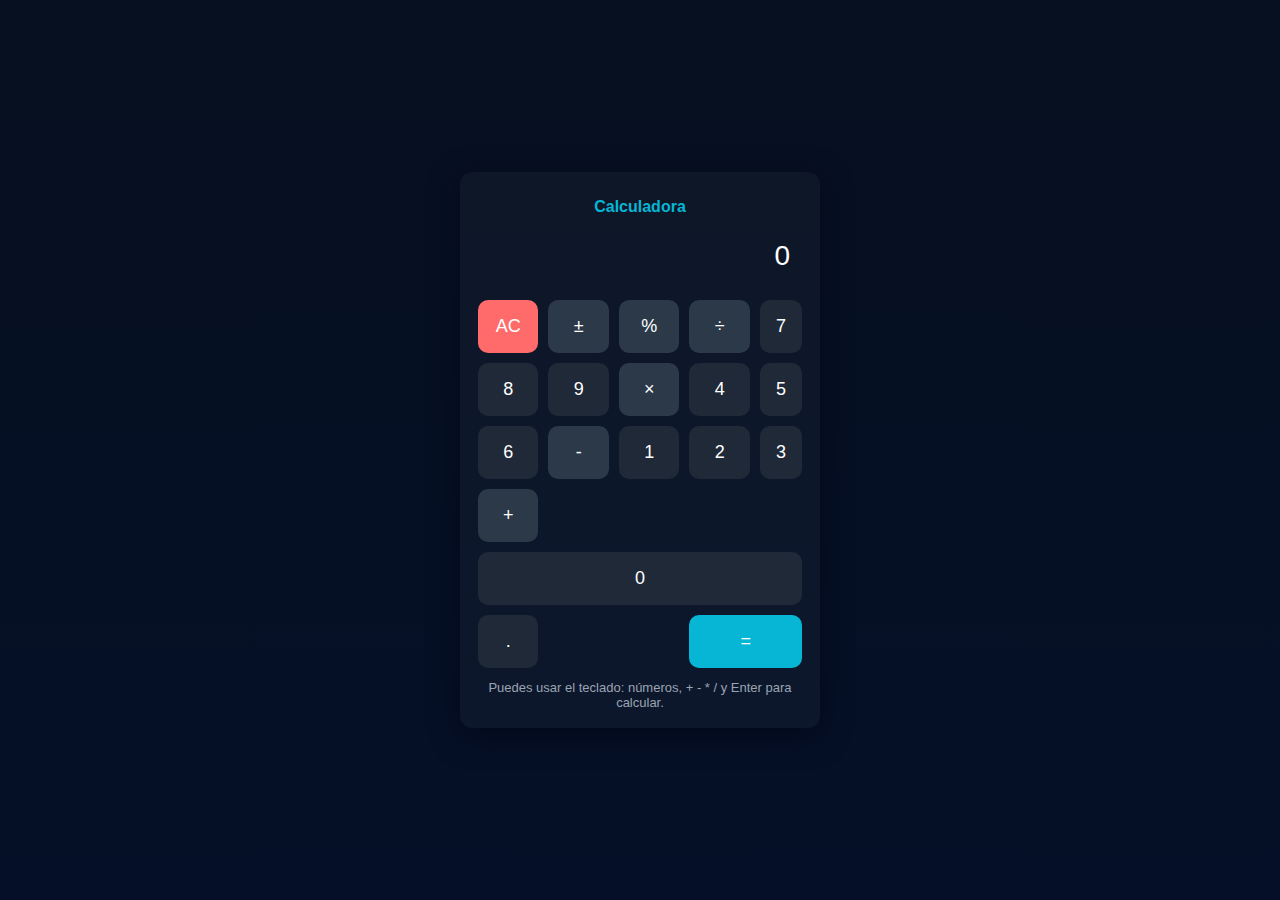
<file: index.html>
<!doctype html>
<html lang="es">
<head>
  <meta charset="utf-8">
  <meta name="viewport" content="width=device-width,initial-scale=1">
  <title>Calculadora - Vista previa</title>
  <link rel="stylesheet" href="styles.css">
</head>
<body>
  <div class="calculator" role="application" aria-label="Calculadora">
    <header class="title">Calculadora</header>
    <input type="text" id="display" class="display" aria-label="Pantalla" readonly value="0">

    <div class="buttons" role="group" aria-label="Teclado de la calculadora">
      <button class="btn btn-ac" data-action="clear">AC</button>
      <button class="btn btn-ops" data-action="toggle-sign">±</button>
      <button class="btn btn-ops" data-action="percent">%</button>
      <button class="btn btn-ops" data-value="÷">÷</button>

      <button class="btn" data-value="7">7</button>
      <button class="btn" data-value="8">8</button>
      <button class="btn" data-value="9">9</button>
      <button class="btn btn-ops" data-value="×">×</button>

      <button class="btn" data-value="4">4</button>
      <button class="btn" data-value="5">5</button>
      <button class="btn" data-value="6">6</button>
      <button class="btn btn-ops" data-value="-">-</button>

      <button class="btn" data-value="1">1</button>
      <button class="btn" data-value="2">2</button>
      <button class="btn" data-value="3">3</button>
      <button class="btn btn-ops" data-value="+">+</button>

      <button class="btn btn-zero" data-value="0">0</button>
      <button class="btn" data-value=".">.</button>
      <button class="btn btn-eq" data-action="equals">=</button>
    </div>

    <footer class="help">Puedes usar el teclado: números, + - * / y Enter para calcular.</footer>
  </div>

  <script>
    (function(){
      const display = document.getElementById('display');
      const buttons = document.querySelector('.buttons');
      let current = '';

      function updateDisplay(value){
        display.value = value === '' ? '0' : value;
      }

      function append(char){
        if(current === 'Error') current = '';
        // Prevent multiple leading zeros
        if(char === '0' && current === '0') return;
        // Prevent multiple dots in a number segment
        if(char === '.' && /\.[0-9]*$/.test(current)) return;
        current += char;
        updateDisplay(current);
      }

      function clearAll(){ current = ''; updateDisplay(current); }

      function toggleSign(){
        if(!current) return;
        // Try to toggle the last number's sign
        // Split by operators
        const parts = current.split(/([+\-×÷])/);
        for(let i = parts.length -1; i>=0; i--){
          if(parts[i] && !/[+\-×÷]/.test(parts[i])){
            if(parts[i].startsWith('(-') && parts[i].endsWith(')')){
              parts[i] = parts[i].slice(2,-1);
            } else {
              parts[i] = '(-' + parts[i] + ')';
            }
            break;
          }
        }
        current = parts.join('');
        updateDisplay(current);
      }

      function applyPercent(){
        if(!current) return;
        // apply percent to last number
        const parts = current.split(/([+\-×÷])/);
        for(let i = parts.length -1; i>=0; i--){
          if(parts[i] && !/[+\-×÷]/.test(parts[i])){
            const num = parseFloat(parts[i].replace(/[()]/g,''));
            if(!isNaN(num)) parts[i] = String(num/100);
            break;
          }
        }
        current = parts.join('');
        updateDisplay(current);
      }

      function calculate(){
        if(!current) return;
        let expr = current.replace(/×/g,'*').replace(/÷/g,'/');
        // remove accidental trailing operators
        expr = expr.replace(/[+\-*/.]$/,'');
        try{
          // Use Function for safer eval than eval()
          const result = Function('return ('+expr+')')();
          if(result === Infinity || result === -Infinity || Number.isNaN(result)) throw new Error('Math error');
          current = String(result);
          updateDisplay(current);
        } catch(e){
          current = 'Error';
          updateDisplay(current);
        }
      }

      buttons.addEventListener('click', (e)=>{
        const btn = e.target.closest('button');
        if(!btn) return;
        const val = btn.dataset.value;
        const action = btn.dataset.action;
        if(action === 'clear') return clearAll();
        if(action === 'toggle-sign') return toggleSign();
        if(action === 'percent') return applyPercent();
        if(action === 'equals') return calculate();
        if(val) append(val);
      });

      // Keyboard support
      window.addEventListener('keydown',(e)=>{
        const key = e.key;
        if(/^[0-9]$/.test(key)) return append(key);
        if(key === '.') return append('.');
        if(key === 'Enter') return calculate();
        if(key === 'Backspace'){
          current = current.slice(0,-1); updateDisplay(current); return;
        }
        if(key === '%') return applyPercent();
        if(key === '+' || key === '-') return append(key);
        if(key === '*' ) return append('×');
        if(key === '/') return append('÷');
      });

      updateDisplay(current);
    })();
  </script>
</body>
</html>
</file>
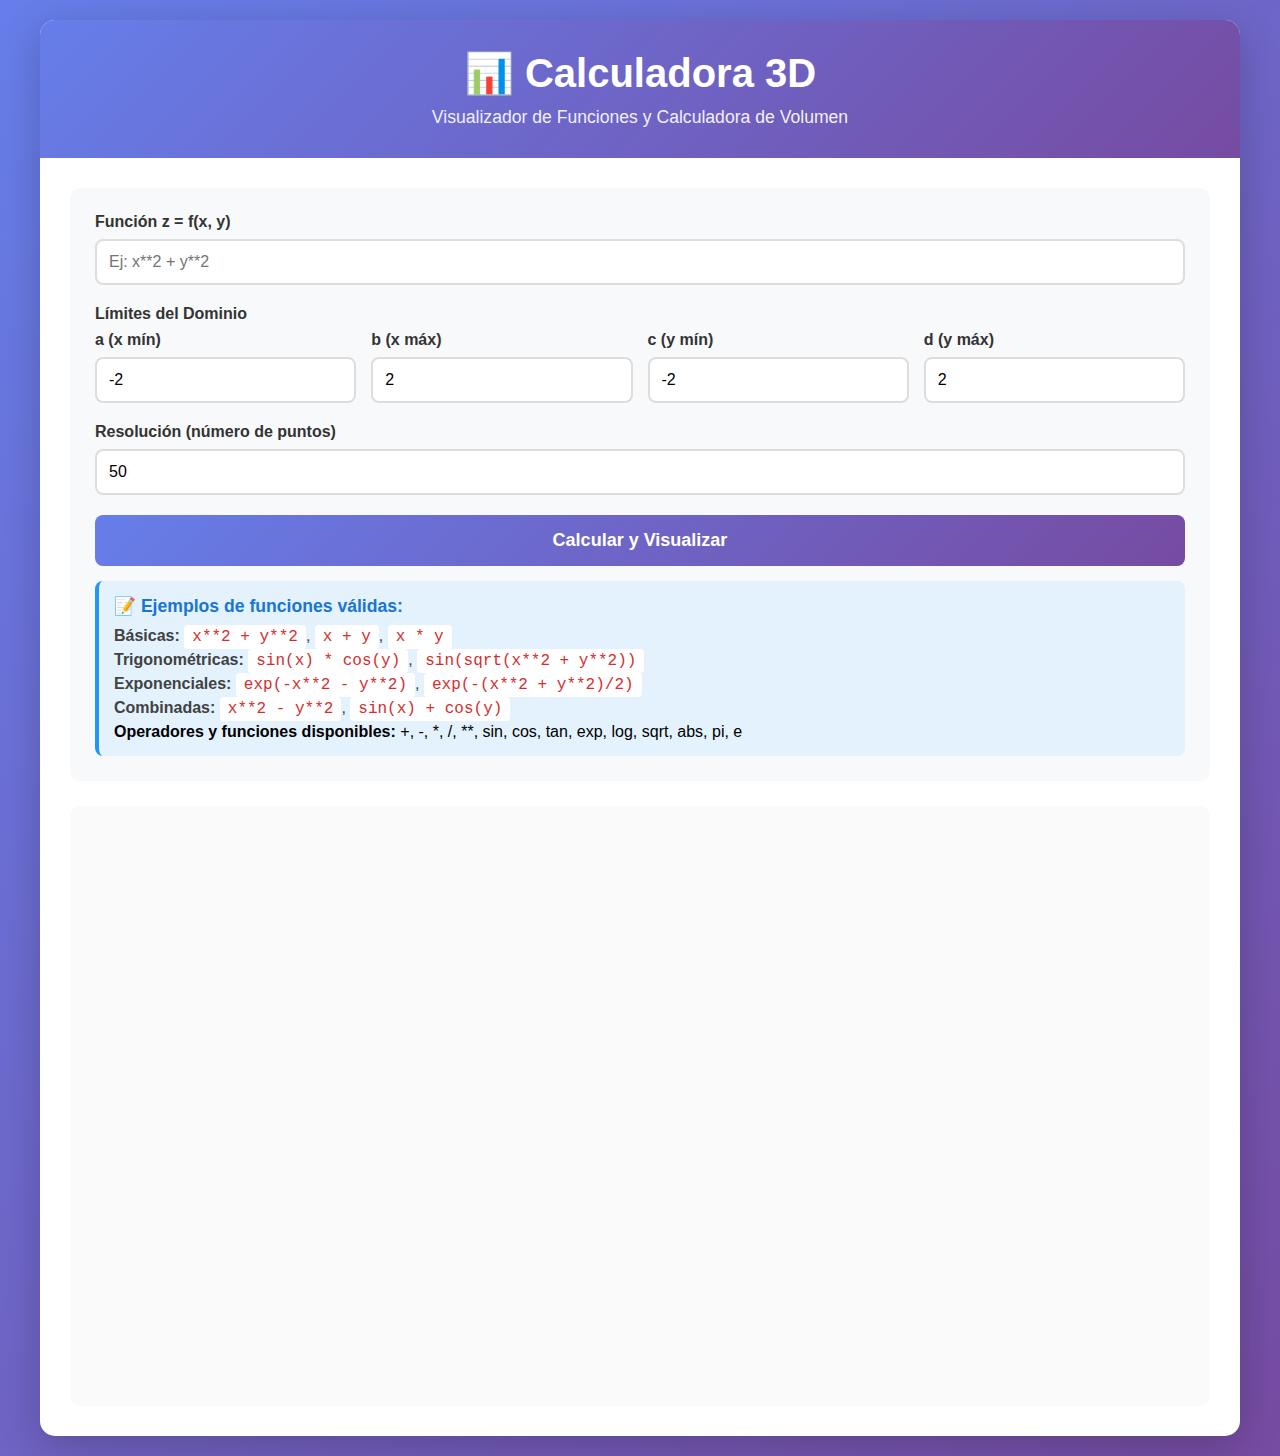
<file: templates/index.html>
<!DOCTYPE html>
<html lang="es">
<head>
    <meta charset="UTF-8">
    <meta name="viewport" content="width=device-width, initial-scale=1.0">
    <title>Calculadora 3D - Visualizador de Funciones</title>
    <script src="https://cdn.plot.ly/plotly-2.26.0.min.js"></script>
    <style>
        * {
            margin: 0;
            padding: 0;
            box-sizing: border-box;
        }
        
        body {
            font-family: 'Segoe UI', Tahoma, Geneva, Verdana, sans-serif;
            background: linear-gradient(135deg, #667eea 0%, #764ba2 100%);
            padding: 20px;
            min-height: 100vh;
        }
        
        .container {
            max-width: 1200px;
            margin: 0 auto;
            background: white;
            border-radius: 15px;
            box-shadow: 0 10px 40px rgba(0,0,0,0.2);
            overflow: hidden;
        }
        
        .header {
            background: linear-gradient(135deg, #667eea 0%, #764ba2 100%);
            color: white;
            padding: 30px;
            text-align: center;
        }
        
        .header h1 {
            font-size: 2.5em;
            margin-bottom: 10px;
        }
        
        .header p {
            font-size: 1.1em;
            opacity: 0.9;
        }
        
        .content {
            padding: 30px;
        }
        
        .form-section {
            background: #f8f9fa;
            padding: 25px;
            border-radius: 10px;
            margin-bottom: 25px;
        }
        
        .form-group {
            margin-bottom: 20px;
        }
        
        label {
            display: block;
            font-weight: 600;
            margin-bottom: 8px;
            color: #333;
        }
        
        input[type="text"],
        input[type="number"] {
            width: 100%;
            padding: 12px;
            border: 2px solid #ddd;
            border-radius: 8px;
            font-size: 16px;
            transition: border-color 0.3s;
        }
        
        input[type="text"]:focus,
        input[type="number"]:focus {
            outline: none;
            border-color: #667eea;
        }
        
        .grid-2 {
            display: grid;
            grid-template-columns: 1fr 1fr;
            gap: 15px;
        }
        
        .grid-4 {
            display: grid;
            grid-template-columns: repeat(4, 1fr);
            gap: 15px;
        }
        
        .button {
            background: linear-gradient(135deg, #667eea 0%, #764ba2 100%);
            color: white;
            border: none;
            padding: 15px 40px;
            font-size: 18px;
            font-weight: 600;
            border-radius: 8px;
            cursor: pointer;
            transition: transform 0.2s, box-shadow 0.2s;
            width: 100%;
        }
        
        .button:hover {
            transform: translateY(-2px);
            box-shadow: 0 5px 20px rgba(102, 126, 234, 0.4);
        }
        
        .button:active {
            transform: translateY(0);
        }
        
        .button:disabled {
            opacity: 0.6;
            cursor: not-allowed;
            transform: none;
        }
        
        .examples {
            background: #e3f2fd;
            padding: 15px;
            border-radius: 8px;
            margin-top: 15px;
            border-left: 4px solid #2196f3;
        }
        
        .examples h3 {
            color: #1976d2;
            margin-bottom: 10px;
            font-size: 1.1em;
        }
        
        .examples ul {
            list-style: none;
            padding-left: 0;
        }
        
        .examples li {
            margin: 5px 0;
            color: #424242;
        }
        
        .examples code {
            background: white;
            padding: 3px 8px;
            border-radius: 4px;
            font-family: 'Courier New', monospace;
            color: #d32f2f;
        }
        
        #plot-container {
            margin-top: 25px;
            min-height: 600px;
            background: #fafafa;
            border-radius: 10px;
            padding: 20px;
        }
        
        #results {
            margin-top: 20px;
            padding: 20px;
            background: #f1f8e9;
            border-radius: 8px;
            border-left: 4px solid #689f38;
            display: none;
        }
        
        #results h3 {
            color: #558b2f;
            margin-bottom: 10px;
        }
        
        #results p {
            margin: 8px 0;
            color: #33691e;
            font-size: 1.1em;
        }
        
        .error {
            background: #ffebee;
            border-left: 4px solid #f44336;
            padding: 15px;
            border-radius: 8px;
            margin-top: 20px;
            display: none;
        }
        
        .error p {
            color: #c62828;
            margin: 0;
        }
        
        .loading {
            text-align: center;
            padding: 40px;
            display: none;
        }
        
        .loading-spinner {
            border: 4px solid #f3f3f3;
            border-top: 4px solid #667eea;
            border-radius: 50%;
            width: 50px;
            height: 50px;
            animation: spin 1s linear infinite;
            margin: 0 auto 20px;
        }
        
        @keyframes spin {
            0% { transform: rotate(0deg); }
            100% { transform: rotate(360deg); }
        }
        
        @media (max-width: 768px) {
            .grid-2, .grid-4 {
                grid-template-columns: 1fr;
            }
            
            .header h1 {
                font-size: 1.8em;
            }
        }
    </style>
</head>
<body>
    <div class="container">
        <div class="header">
            <h1>📊 Calculadora 3D</h1>
            <p>Visualizador de Funciones y Calculadora de Volumen</p>
        </div>
        
        <div class="content">
            <div class="form-section">
                <form id="calculator-form">
                    <div class="form-group">
                        <label for="function">Función z = f(x, y)</label>
                        <input 
                            type="text" 
                            id="function" 
                            name="function" 
                            placeholder="Ej: x**2 + y**2"
                            required
                        >
                    </div>
                    
                    <div class="form-group">
                        <label>Límites del Dominio</label>
                        <div class="grid-4">
                            <div>
                                <label for="a">a (x mín)</label>
                                <input 
                                    type="number" 
                                    id="a" 
                                    name="a" 
                                    step="any" 
                                    value="-2"
                                    required
                                >
                            </div>
                            <div>
                                <label for="b">b (x máx)</label>
                                <input 
                                    type="number" 
                                    id="b" 
                                    name="b" 
                                    step="any" 
                                    value="2"
                                    required
                                >
                            </div>
                            <div>
                                <label for="c">c (y mín)</label>
                                <input 
                                    type="number" 
                                    id="c" 
                                    name="c" 
                                    step="any" 
                                    value="-2"
                                    required
                                >
                            </div>
                            <div>
                                <label for="d">d (y máx)</label>
                                <input 
                                    type="number" 
                                    id="d" 
                                    name="d" 
                                    step="any" 
                                    value="2"
                                    required
                                >
                            </div>
                        </div>
                    </div>
                    
                    <div class="form-group">
                        <label for="resolution">Resolución (número de puntos)</label>
                        <input 
                            type="number" 
                            id="resolution" 
                            name="resolution" 
                            min="10" 
                            max="150" 
                            value="50"
                            required
                        >
                    </div>
                    
                    <button type="submit" class="button" id="calculate-btn">
                        Calcular y Visualizar
                    </button>
                </form>
                
                <div class="examples">
                    <h3>📝 Ejemplos de funciones válidas:</h3>
                    <ul>
                        <li><strong>Básicas:</strong> <code>x**2 + y**2</code>, <code>x + y</code>, <code>x * y</code></li>
                        <li><strong>Trigonométricas:</strong> <code>sin(x) * cos(y)</code>, <code>sin(sqrt(x**2 + y**2))</code></li>
                        <li><strong>Exponenciales:</strong> <code>exp(-x**2 - y**2)</code>, <code>exp(-(x**2 + y**2)/2)</code></li>
                        <li><strong>Combinadas:</strong> <code>x**2 - y**2</code>, <code>sin(x) + cos(y)</code></li>
                    </ul>
                    <p><strong>Operadores y funciones disponibles:</strong> +, -, *, /, **, sin, cos, tan, exp, log, sqrt, abs, pi, e</p>
                </div>
            </div>
            
            <div class="error" id="error-message">
                <p id="error-text"></p>
            </div>
            
            <div class="loading" id="loading">
                <div class="loading-spinner"></div>
                <p>Calculando y generando gráfico...</p>
            </div>
            
            <div id="results">
                <h3>📈 Resultados</h3>
                <p><strong>Volumen bajo la superficie:</strong> <span id="volume-value"></span></p>
                <p><strong>Error estimado:</strong> <span id="error-value"></span></p>
            </div>
            
            <div id="plot-container"></div>
        </div>
    </div>
    
    <script src="/static/main.js"></script>
</body>
</html>
</file>
<file: styles.css>
/* styles for the calculator preview */
:root{
  --bg:#0f172a;
  --card:#0b1220;
  --accent:#06b6d4;
  --muted:#9aa4b2;
  --btn:#1f2937;
}
*{box-sizing:border-box}
html,body{height:100%;margin:0;font-family:Inter, Roboto, Arial, sans-serif;background:linear-gradient(180deg,#071020 0%,#051028 100%);color:#e6eef6}
body{display:flex;align-items:center;justify-content:center;padding:32px}
.calculator{width:360px;max-width:95%;background:rgba(255,255,255,0.03);border-radius:12px;padding:18px;box-shadow:0 8px 30px rgba(2,6,23,0.7)}
.title{text-align:center;font-weight:600;padding:8px 0;color:var(--accent)}
.display{width:100%;height:64px;background:transparent;border:none;color:#fff;font-size:28px;padding:8px 12px;text-align:right;border-radius:8px;margin-bottom:12px}
.display:focus{outline:none}
.buttons{display:grid;grid-template-columns:repeat(4,1fr);gap:10px}
.btn{background:var(--btn);color:#fff;border:none;padding:16px;border-radius:10px;font-size:18px;cursor:pointer;transition:transform .06s ease,background .12s}
.btn:active{transform:scale(.98)}
.btn-ops{background:#2b3948}
.btn-ac{background:#ff6b6b}
.btn-eq{background:var(--accent);grid-column:4/span1}
.btn-zero{grid-column:1/span2}
.help{margin-top:12px;font-size:13px;color:var(--muted);text-align:center}
@media (max-width:420px){
  .display{height:56px;font-size:22px}
  .btn{padding:12px;font-size:17px}
}
</file>
